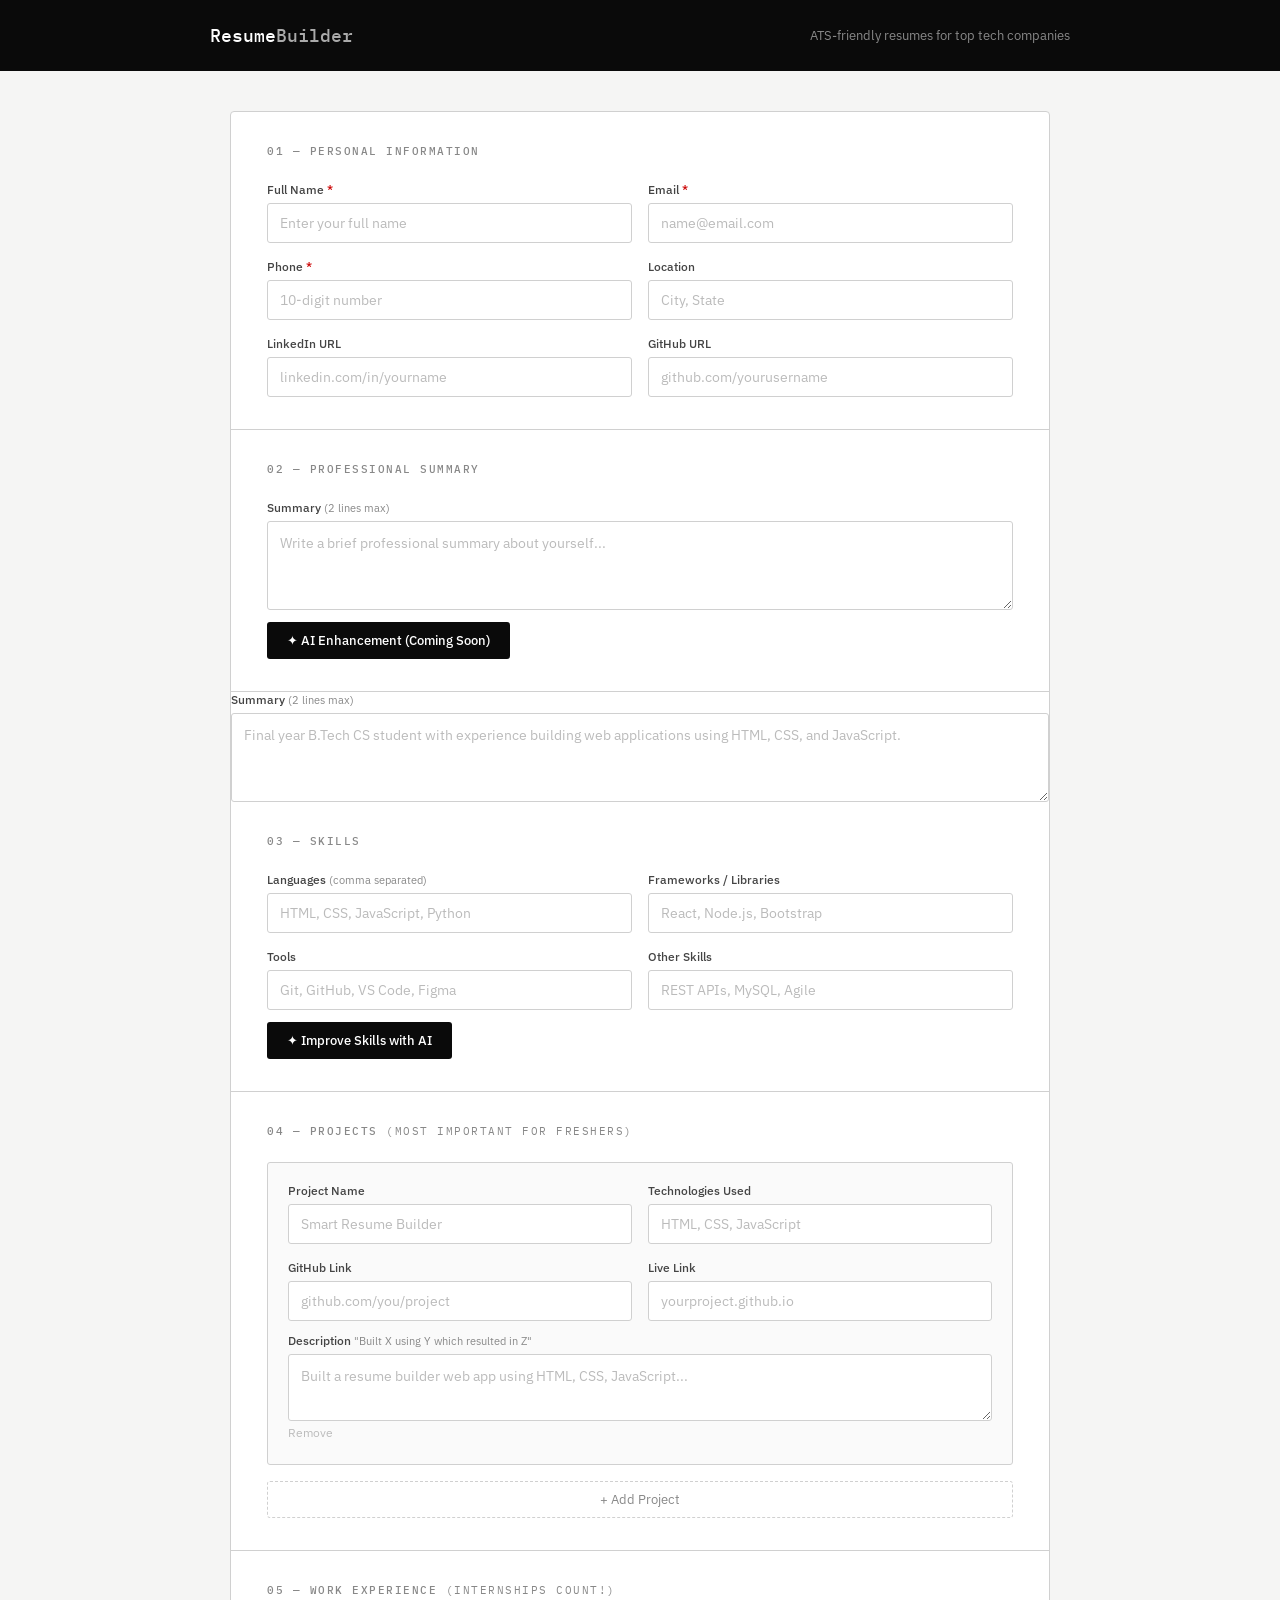
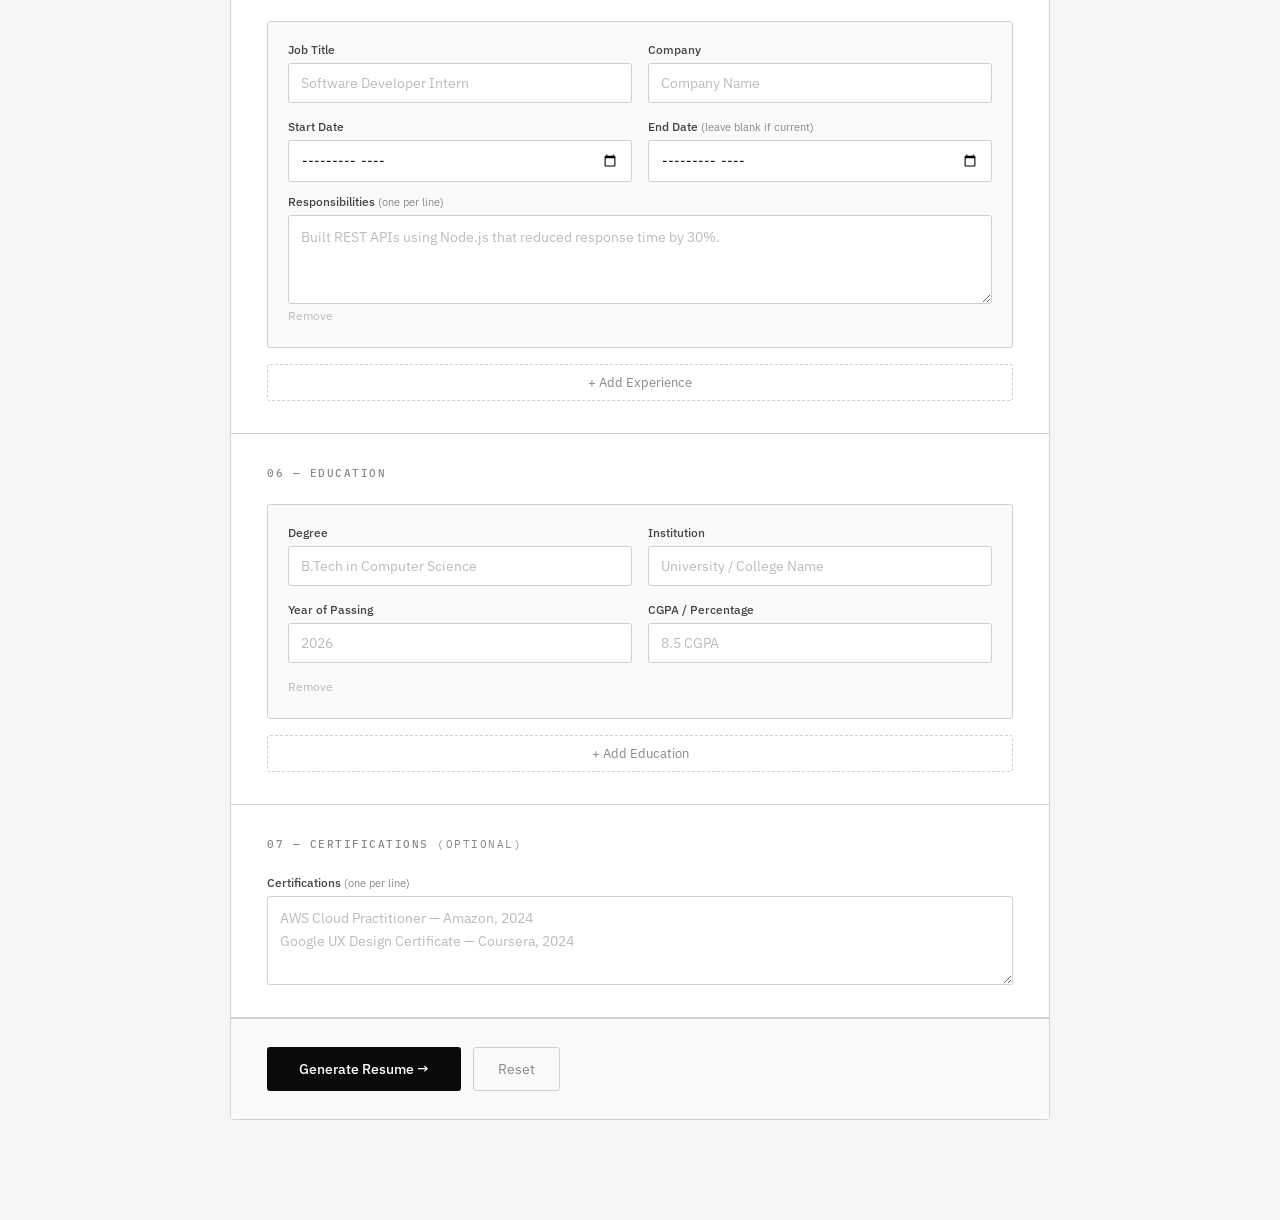
<file: index.html>
<!DOCTYPE html>
<html lang="en">
<head>
    <meta charset="UTF-8">
    <meta name="viewport" content="width=device-width, initial-scale=1.0">
    <title>Smart Resume Builder</title>
    <link rel="stylesheet" href="style.css">
    <link href="https://fonts.googleapis.com/css2?family=IBM+Plex+Sans:wght@400;500;600&family=IBM+Plex+Mono:wght@400;500&display=swap" rel="stylesheet">
</head>
<body>
    <div class="page-wrap">
        <header class="site-header">
            <div class="header-inner">
                <div class="logo">Resume<span>Builder</span></div>
                <p class="tagline">ATS-friendly resumes for top tech companies</p>
            </div>
        </header>

        <main class="main-content">
            <div class="form-card">
                <form id="resumeForm">

                    <section class="form-section">
                        <div class="section-label">01 — Personal Information</div>
                        <div class="form-grid two-col">
                            <div class="form-group">
                                <label>Full Name <span class="req">*</span></label>
                                <input type="text" id="fullName" placeholder="Enter your full name" required>
                            </div>
                            <div class="form-group">
                                <label>Email <span class="req">*</span></label>
                                <input type="email" id="email" placeholder="name@email.com" required>
                            </div>
                            <div class="form-group">
                                <label>Phone <span class="req">*</span></label>
                                <input type="tel" id="phone" placeholder="10-digit number" required>
                            </div>
                            <div class="form-group">
                                <label>Location</label>
                                <input type="text" id="address" placeholder="City, State">
                            </div>
                            <div class="form-group">
                                <label>LinkedIn URL</label>
                                <input type="url" id="linkedin" placeholder="linkedin.com/in/yourname">
                            </div>
                            <div class="form-group">
                                <label>GitHub URL</label>
                                <input type="url" id="github" placeholder="github.com/yourusername">
                            </div>
                        </div>
                    </section>

                    <section class="form-section">
    <div class="section-label">02 — Professional Summary</div>
    <div class="form-group">
        <label>Summary <span class="hint">(2 lines max)</span></label>
        <textarea id="summary" rows="3" placeholder="Write a brief professional summary about yourself..." required></textarea>
    </div>
    <button type="button" class="ai-btn" onclick="alert('AI enhancement feature coming soon!')">
    ✦ AI Enhancement (Coming Soon)
</button>
</section>
                        <div class="form-group">
                            <label>Summary <span class="hint">(2 lines max)</span></label>
                            <textarea id="summary" rows="3" placeholder="Final year B.Tech CS student with experience building web applications using HTML, CSS, and JavaScript."></textarea>
                        </div>
                    </section>

                    <section class="form-section">
                        <div class="section-label">03 — Skills</div>
                        <div class="form-grid two-col">
                            <div class="form-group">
                                <label>Languages <span class="hint">(comma separated)</span></label>
                                <input type="text" id="skillLanguages" placeholder="HTML, CSS, JavaScript, Python">
                            </div>
                            <div class="form-group">
                                <label>Frameworks / Libraries</label>
                                <input type="text" id="skillFrameworks" placeholder="React, Node.js, Bootstrap">
                            </div>
                            <div class="form-group">
                                <label>Tools</label>
                                <input type="text" id="skillTools" placeholder="Git, GitHub, VS Code, Figma">
                            </div>
                            <div class="form-group">
                                <label>Other Skills</label>
                                <input type="text" id="skillOther" placeholder="REST APIs, MySQL, Agile">
                            </div>
                        </div>
                        <button type="button" class="ai-btn" onclick="improveSection('skills')">
                        ✦ Improve Skills with AI
                    </button>
                    <div id="skills-ai-result" class="ai-result" style="display:none;">
                        <div class="ai-result-label">✦ AI Suggestion</div>
                        <div class="ai-result-text" id="skills-ai-text"></div>
                        <div class="ai-result-actions">
                            <button type="button" class="ai-use-btn" onclick="useAISuggestion('skills')">Use This</button>
                            <button type="button" class="ai-dismiss-btn" onclick="dismissAI('skills')">Dismiss</button>
                        </div>
                    </div>
                    </section>

                    <section class="form-section">
                        <div class="section-label">04 — Projects <span class="hint">(most important for freshers)</span></div>
                        <div id="projectsContainer">
                            <div class="dynamic-item project-item">
                                <div class="form-grid two-col">
                                    <div class="form-group">
                                        <label>Project Name</label>
                                        <input type="text" class="projectName" placeholder="Smart Resume Builder">
                                    </div>
                                    <div class="form-group">
                                        <label>Technologies Used</label>
                                        <input type="text" class="techStack" placeholder="HTML, CSS, JavaScript">
                                    </div>
                                    <div class="form-group">
                                        <label>GitHub Link</label>
                                        <input type="url" class="projectGithub" placeholder="github.com/you/project">
                                    </div>
                                    <div class="form-group">
                                        <label>Live Link</label>
                                        <input type="url" class="projectLive" placeholder="yourproject.github.io">
                                    </div>
                                </div>
                                <div class="form-group">
                                    <label>Description <span class="hint">"Built X using Y which resulted in Z"</span></label>
                                    <textarea class="projectDesc" rows="2" placeholder="Built a resume builder web app using HTML, CSS, JavaScript..."></textarea>
                                </div>
                                <button type="button" class="remove-btn" onclick="removeItem(this)">Remove</button>
                            </div>
                        </div>
                        <button type="button" class="add-btn" onclick="addProject()">+ Add Project</button>
                    </section>

                    <section class="form-section">
                        <div class="section-label">05 — Work Experience <span class="hint">(internships count!)</span></div>
                        <div id="experienceContainer">
                            <div class="dynamic-item experience-item">
                                <div class="form-grid two-col">
                                    <div class="form-group">
                                        <label>Job Title</label>
                                        <input type="text" class="jobTitle" placeholder="Software Developer Intern">
                                    </div>
                                    <div class="form-group">
                                        <label>Company</label>
                                        <input type="text" class="company" placeholder="Company Name">
                                    </div>
                                    <div class="form-group">
                                        <label>Start Date</label>
                                        <input type="month" class="startDate">
                                    </div>
                                    <div class="form-group">
                                        <label>End Date <span class="hint">(leave blank if current)</span></label>
                                        <input type="month" class="endDate">
                                    </div>
                                </div>
                                <div class="form-group">
                                    <label>Responsibilities <span class="hint">(one per line)</span></label>
                                    <textarea class="responsibilities" rows="3" placeholder="Built REST APIs using Node.js that reduced response time by 30%."></textarea>
                                </div>
                                <button type="button" class="remove-btn" onclick="removeItem(this)">Remove</button>
                            </div>
                        </div>
                        <button type="button" class="add-btn" onclick="addExperience()">+ Add Experience</button>
                    </section>

                    <section class="form-section">
                        <div class="section-label">06 — Education</div>
                        <div id="educationContainer">
                            <div class="dynamic-item education-item">
                                <div class="form-grid two-col">
                                    <div class="form-group">
                                        <label>Degree</label>
                                        <input type="text" class="degree" placeholder="B.Tech in Computer Science">
                                    </div>
                                    <div class="form-group">
                                        <label>Institution</label>
                                        <input type="text" class="institution" placeholder="University / College Name">
                                    </div>
                                    <div class="form-group">
                                        <label>Year of Passing</label>
                                        <input type="number" class="year" placeholder="2026">
                                    </div>
                                    <div class="form-group">
                                        <label>CGPA / Percentage</label>
                                        <input type="text" class="percentage" placeholder="8.5 CGPA">
                                    </div>
                                </div>
                                <button type="button" class="remove-btn" onclick="removeItem(this)">Remove</button>
                            </div>
                        </div>
                        <button type="button" class="add-btn" onclick="addEducation()">+ Add Education</button>
                    
                    </section>

                    <section class="form-section">
                        <div class="section-label">07 — Certifications <span class="hint">(optional)</span></div>
                        <div class="form-group">
                            <label>Certifications <span class="hint">(one per line)</span></label>
                            <textarea id="certifications" rows="3" placeholder="AWS Cloud Practitioner — Amazon, 2024&#10;Google UX Design Certificate — Coursera, 2024"></textarea>
                        </div>
                    </section>

                    <div class="form-actions">
                        <button type="submit" class="submit-btn">Generate Resume →</button>
                        <button type="button" class="reset-btn" onclick="resetForm()">Reset</button>
                    </div>

                </form>
            </div>
        </main>
    </div>
    <script src="script.js"></script>
</body>
</html>
</file>
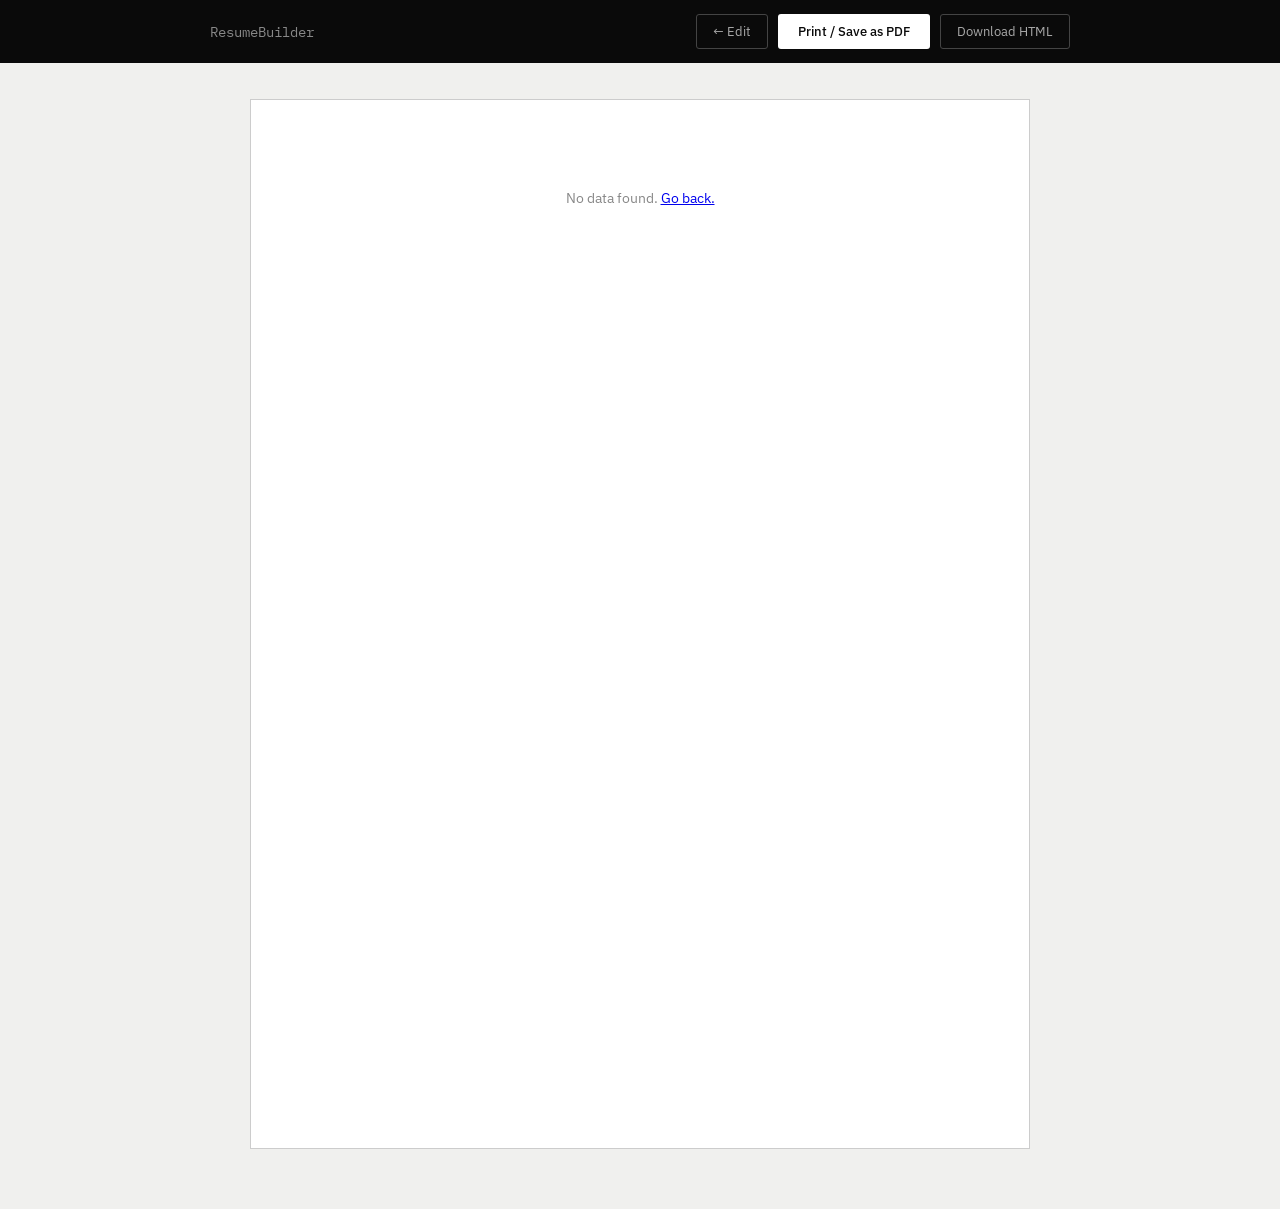
<file: preview.html>
<!DOCTYPE html>
<html lang="en">
<head>
    <meta charset="UTF-8">
    <meta name="viewport" content="width=device-width, initial-scale=1.0">
    <title>Resume Preview</title>
    <link rel="stylesheet" href="preview-style.css">
    <link href="https://fonts.googleapis.com/css2?family=IBM+Plex+Sans:wght@400;500;600&family=IBM+Plex+Mono:wght@400;500&display=swap" rel="stylesheet">
</head>
<body>
    <div class="action-bar no-print">
        <div class="action-bar-inner">
            <span class="bar-logo">ResumeBuilder</span>
            <div class="bar-actions">
                <button onclick="goBack()" class="btn-outline">← Edit</button>
                <button onclick="window.print()" class="btn-primary">Print / Save as PDF</button>
                <button onclick="downloadHTML()" class="btn-outline">Download HTML</button>
            </div>
        </div>
    </div>

    <div class="resume-wrap">
        <div id="resumePreview" class="resume-page"></div>
    </div>

    <script src="preview-script.js"></script>
</body>
</html>
</file>
<file: style.css>
* {
    margin: 0;
    padding: 0;
    box-sizing: border-box;
}

:root {
    --black: #0a0a0a;
    --dark: #1a1a1a;
    --mid: #444;
    --muted: #888;
    --border: #d0d0d0;
    --bg: #f5f5f4;
    --white: #ffffff;
}

body {
    font-family: 'IBM Plex Sans', sans-serif;
    background: var(--bg);
    color: var(--dark);
    min-height: 100vh;
}

.site-header {
    background: var(--black);
    color: var(--white);
    padding: 24px 40px;
    position: sticky;
    top: 0;
    z-index: 100;
}

.header-inner {
    max-width: 860px;
    margin: 0 auto;
    display: flex;
    align-items: center;
    justify-content: space-between;
}

.logo {
    font-family: 'IBM Plex Mono', monospace;
    font-size: 18px;
    font-weight: 500;
}

.logo span { color: #aaa; }

.tagline {
    font-size: 13px;
    color: #888;
}

.main-content {
    max-width: 860px;
    margin: 40px auto;
    padding: 0 20px 60px;
}

.form-card {
    background: var(--white);
    border: 1px solid var(--border);
    border-radius: 4px;
}

.form-section {
    padding: 32px 36px;
    border-bottom: 1px solid var(--border);
}

.section-label {
    font-family: 'IBM Plex Mono', monospace;
    font-size: 11px;
    font-weight: 500;
    letter-spacing: 1.5px;
    text-transform: uppercase;
    color: var(--muted);
    margin-bottom: 24px;
}

.form-grid {
    display: grid;
    gap: 16px;
}

.two-col {
    grid-template-columns: 1fr 1fr;
}

.form-group {
    display: flex;
    flex-direction: column;
    gap: 6px;
}

label {
    font-size: 12px;
    font-weight: 500;
    color: var(--mid);
}

.req { color: #c00; }

.hint {
    font-weight: 400;
    color: var(--muted);
    font-size: 11px;
}

input[type="text"],
input[type="email"],
input[type="tel"],
input[type="url"],
input[type="number"],
input[type="month"],
textarea {
    width: 100%;
    padding: 10px 12px;
    border: 1px solid var(--border);
    border-radius: 3px;
    font-family: 'IBM Plex Sans', sans-serif;
    font-size: 14px;
    color: var(--dark);
    background: var(--white);
    transition: border-color 0.15s;
    outline: none;
}

input::placeholder, textarea::placeholder { color: #bbb; }
input:focus, textarea:focus { border-color: var(--black); }
textarea { resize: vertical; line-height: 1.6; }

.dynamic-item {
    background: #fafafa;
    border: 1px solid var(--border);
    border-radius: 3px;
    padding: 20px;
    margin-bottom: 12px;
}

.dynamic-item .form-grid { margin-bottom: 12px; }

.add-btn {
    margin-top: 4px;
    background: none;
    border: 1px dashed var(--border);
    color: var(--muted);
    padding: 9px 18px;
    border-radius: 3px;
    font-family: 'IBM Plex Sans', sans-serif;
    font-size: 13px;
    cursor: pointer;
    width: 100%;
    transition: all 0.15s;
}

.add-btn:hover {
    border-color: var(--black);
    color: var(--black);
}

.remove-btn {
    background: none;
    border: none;
    color: #bbb;
    font-size: 12px;
    cursor: pointer;
    padding: 4px 0;
    font-family: 'IBM Plex Sans', sans-serif;
    transition: color 0.15s;
}

.remove-btn:hover { color: #c00; }

.form-actions {
    display: flex;
    gap: 12px;
    padding: 28px 36px;
    border-top: 1px solid var(--border);
    background: #fafafa;
}

.submit-btn {
    background: var(--black);
    color: var(--white);
    border: none;
    padding: 12px 32px;
    font-family: 'IBM Plex Sans', sans-serif;
    font-size: 14px;
    font-weight: 500;
    border-radius: 3px;
    cursor: pointer;
    transition: background 0.15s;
}

.submit-btn:hover { background: #333; }

.reset-btn {
    background: none;
    color: var(--muted);
    border: 1px solid var(--border);
    padding: 12px 24px;
    font-family: 'IBM Plex Sans', sans-serif;
    font-size: 14px;
    border-radius: 3px;
    cursor: pointer;
    transition: all 0.15s;
}

.reset-btn:hover {
    border-color: var(--black);
    color: var(--black);
}

@media (max-width: 640px) {
    .two-col { grid-template-columns: 1fr; }
    .form-section { padding: 24px 20px; }
    .form-actions { padding: 20px; flex-direction: column; }
    .header-inner { flex-direction: column; gap: 4px; }
}/* ── AI Feature Styles ── */
.ai-btn {
    margin-top: 12px;
    background: var(--black);
    color: var(--white);
    border: none;
    padding: 10px 20px;
    font-family: 'IBM Plex Sans', sans-serif;
    font-size: 13px;
    font-weight: 500;
    border-radius: 3px;
    cursor: pointer;
    transition: background 0.15s;
}

.ai-btn:hover { background: #333; }
.ai-btn:disabled { background: #999; cursor: not-allowed; }

.ai-result {
    margin-top: 14px;
    border: 1px solid var(--black);
    border-radius: 3px;
    padding: 16px;
    background: #fafafa;
}

.ai-result-label {
    font-family: 'IBM Plex Mono', monospace;
    font-size: 11px;
    letter-spacing: 1px;
    color: var(--muted);
    margin-bottom: 8px;
}

.ai-result-text {
    font-size: 13.5px;
    line-height: 1.6;
    color: var(--dark);
    margin-bottom: 12px;
    white-space: pre-wrap;
}

.ai-result-actions {
    display: flex;
    gap: 8px;
}

.ai-use-btn {
    background: var(--black);
    color: white;
    border: none;
    padding: 7px 16px;
    font-family: 'IBM Plex Sans', sans-serif;
    font-size: 12px;
    border-radius: 3px;
    cursor: pointer;
}

.ai-dismiss-btn {
    background: none;
    color: var(--muted);
    border: 1px solid var(--border);
    padding: 7px 16px;
    font-family: 'IBM Plex Sans', sans-serif;
    font-size: 12px;
    border-radius: 3px;
    cursor: pointer;
}
</file>
<file: preview-style.css>
* { margin: 0; padding: 0; box-sizing: border-box; }

:root {
    --black: #0a0a0a;
    --dark: #1a1a1a;
    --mid: #444;
    --muted: #777;
    --border: #ccc;
    --light-border: #e8e8e8;
    --bg: #f0f0ee;
    --white: #ffffff;
}

body {
    font-family: 'IBM Plex Sans', sans-serif;
    background: var(--bg);
    color: var(--dark);
}

.action-bar {
    background: var(--black);
    padding: 14px 32px;
    position: sticky;
    top: 0;
    z-index: 50;
}

.action-bar-inner {
    max-width: 860px;
    margin: 0 auto;
    display: flex;
    align-items: center;
    justify-content: space-between;
}

.bar-logo {
    font-family: 'IBM Plex Mono', monospace;
    font-size: 14px;
    color: #888;
}

.bar-actions { display: flex; gap: 10px; }

.btn-primary {
    background: white;
    color: var(--black);
    border: none;
    padding: 8px 20px;
    font-family: 'IBM Plex Sans', sans-serif;
    font-size: 13px;
    font-weight: 500;
    border-radius: 3px;
    cursor: pointer;
}

.btn-primary:hover { opacity: 0.85; }

.btn-outline {
    background: none;
    color: #aaa;
    border: 1px solid #444;
    padding: 8px 16px;
    font-family: 'IBM Plex Sans', sans-serif;
    font-size: 13px;
    border-radius: 3px;
    cursor: pointer;
    transition: all 0.15s;
}

.btn-outline:hover { border-color: #888; color: white; }

.resume-wrap {
    padding: 36px 20px 60px;
    display: flex;
    justify-content: center;
}

.resume-page {
    background: var(--white);
    width: 100%;
    max-width: 780px;
    min-height: 1050px;
    padding: 48px 56px;
    border: 1px solid var(--border);
    font-size: 13.5px;
    line-height: 1.55;
    color: var(--dark);
}

.r-header {
    border-bottom: 2px solid var(--black);
    padding-bottom: 14px;
    margin-bottom: 20px;
}

.r-name {
    font-size: 26px;
    font-weight: 600;
    letter-spacing: -0.5px;
    color: var(--black);
    margin-bottom: 6px;
}

.r-contact {
    display: flex;
    flex-wrap: wrap;
    gap: 4px 20px;
    font-size: 12.5px;
    color: var(--mid);
}

.r-contact a { color: var(--mid); text-decoration: none; }
.r-contact a:hover { text-decoration: underline; }
.sep { color: var(--border); }

.r-section { margin-bottom: 18px; }

.r-section-title {
    font-size: 11px;
    font-weight: 600;
    letter-spacing: 1.8px;
    text-transform: uppercase;
    color: var(--black);
    border-bottom: 1px solid var(--black);
    padding-bottom: 4px;
    margin-bottom: 12px;
}

.r-summary { font-size: 13.5px; line-height: 1.6; }

.r-skills-table {
    display: grid;
    grid-template-columns: 120px 1fr;
    gap: 5px 16px;
    font-size: 13px;
}

.r-skill-label { font-weight: 500; color: var(--mid); font-size: 12.5px; }

.r-entry {
    margin-bottom: 14px;
    padding-bottom: 14px;
    border-bottom: 1px solid var(--light-border);
}

.r-entry:last-child { border-bottom: none; margin-bottom: 0; padding-bottom: 0; }

.r-entry-header {
    display: flex;
    justify-content: space-between;
    align-items: flex-start;
    margin-bottom: 2px;
}

.r-entry-title { font-weight: 600; font-size: 14px; color: var(--black); }

.r-entry-links {
    font-size: 11.5px;
    color: var(--muted);
    display: flex;
    gap: 12px;
    flex-shrink: 0;
    margin-left: 12px;
}

.r-entry-links a { color: var(--muted); text-decoration: none; }
.r-entry-links a:hover { text-decoration: underline; }

.r-entry-sub { font-size: 13px; color: var(--mid); font-weight: 500; margin-bottom: 2px; }

.r-entry-meta {
    font-size: 12px;
    color: var(--muted);
    margin-bottom: 5px;
    font-family: 'IBM Plex Mono', monospace;
}

.r-entry-desc { font-size: 13px; line-height: 1.6; }
.r-entry-desc ul { padding-left: 16px; }
.r-entry-desc li { margin-bottom: 3px; }

.r-cert-list { list-style: none; font-size: 13px; }
.r-cert-list li { padding: 3px 0; border-bottom: 1px solid var(--light-border); }
.r-cert-list li:last-child { border-bottom: none; }

@media print {
    .no-print { display: none !important; }
    body { background: white; }
    .resume-wrap { padding: 0; }
    .resume-page { border: none; padding: 32px 40px; max-width: 100%; font-size: 12.5px; }
    .r-name { font-size: 22px; }
}

@media (max-width: 640px) {
    .action-bar { padding: 12px 16px; }
    .bar-logo { display: none; }
    .resume-page { padding: 28px 20px; }
    .r-name { font-size: 20px; }
    .r-entry-header { flex-direction: column; }
    .r-entry-links { margin-left: 0; margin-top: 2px; }
}
</file>
